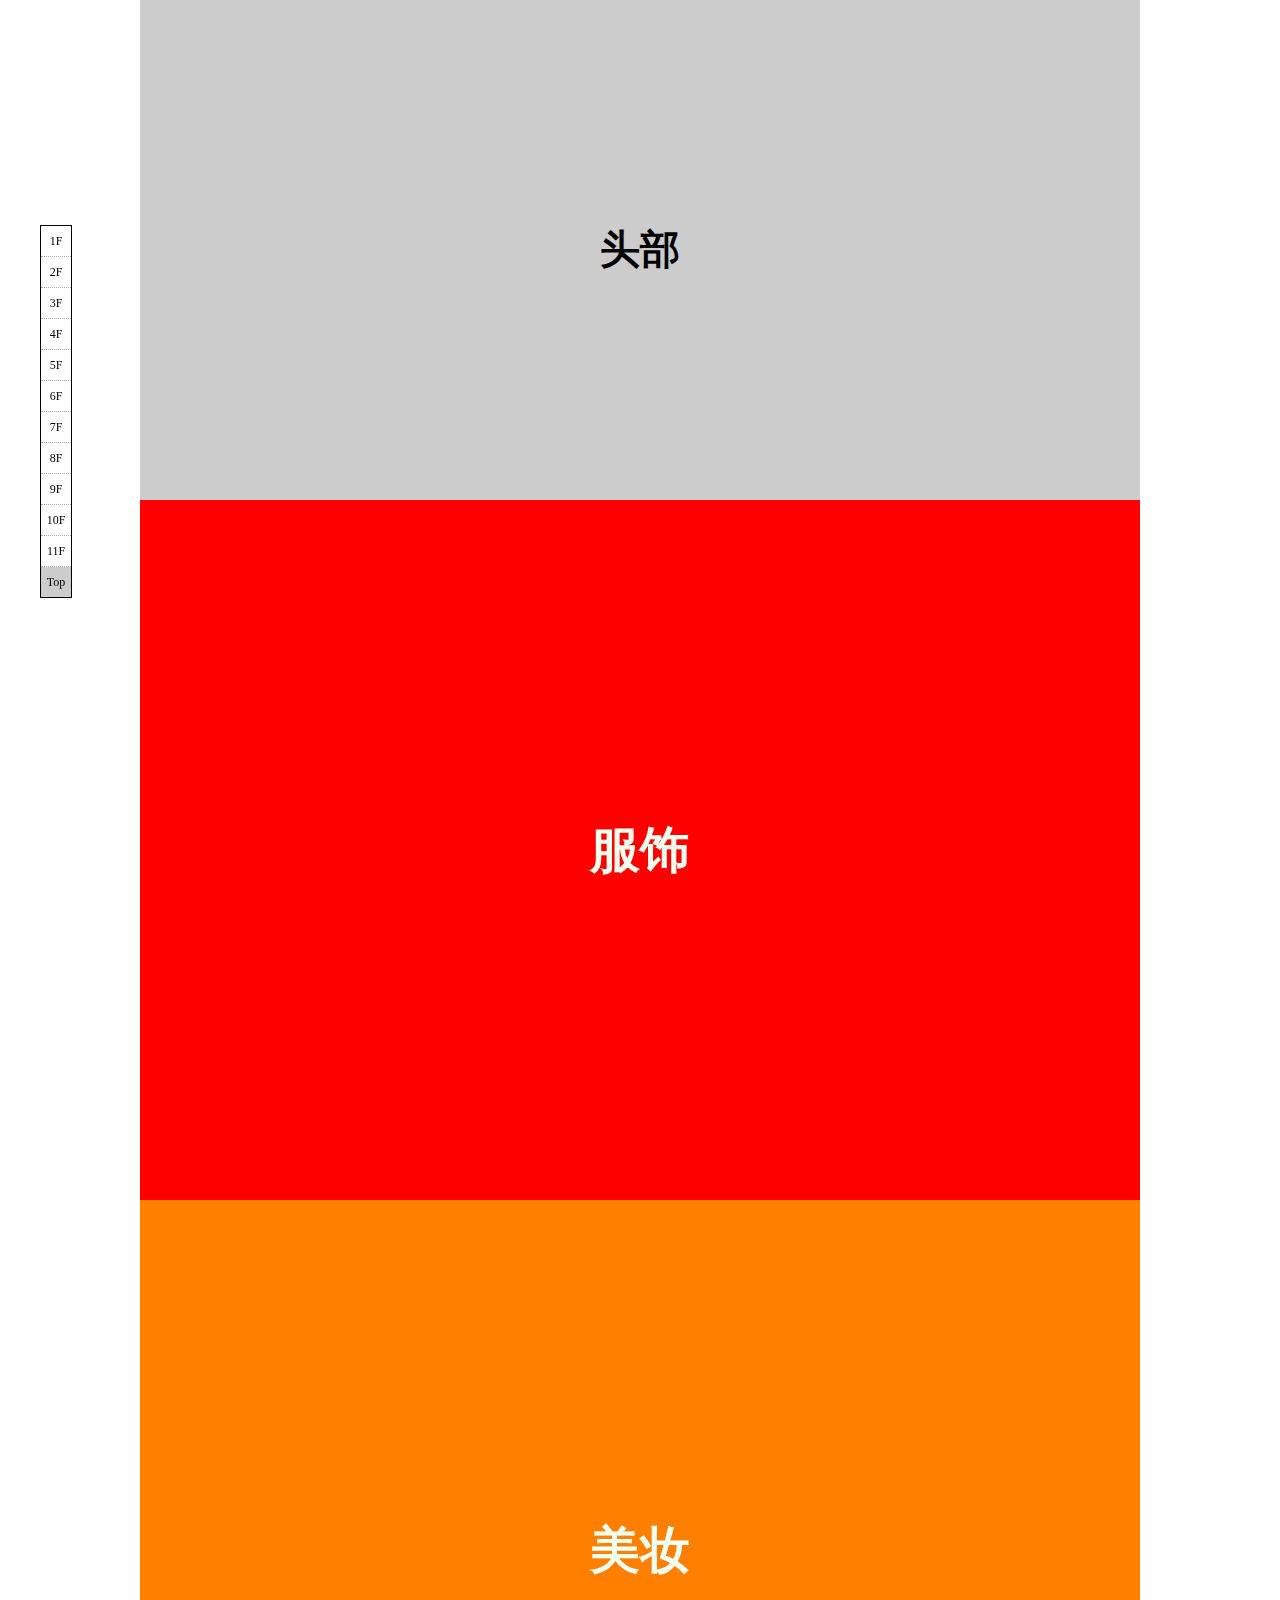
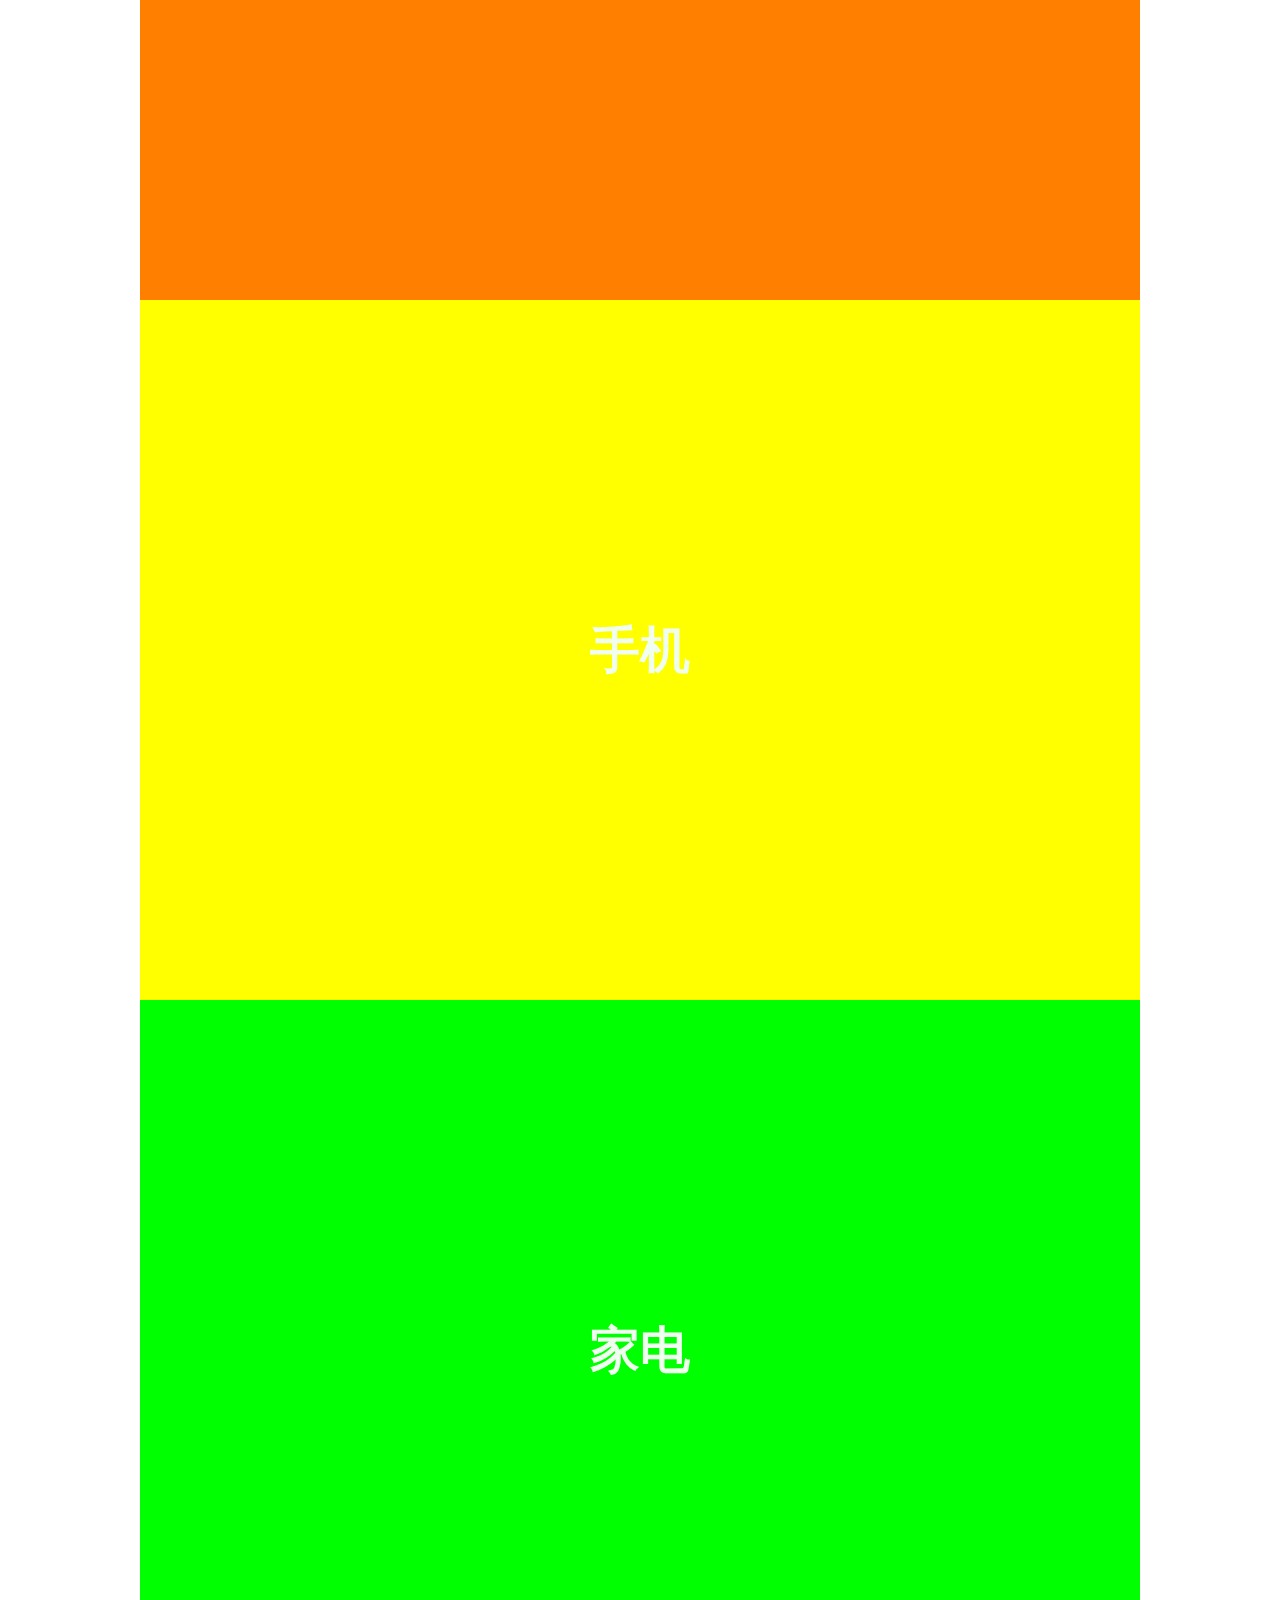
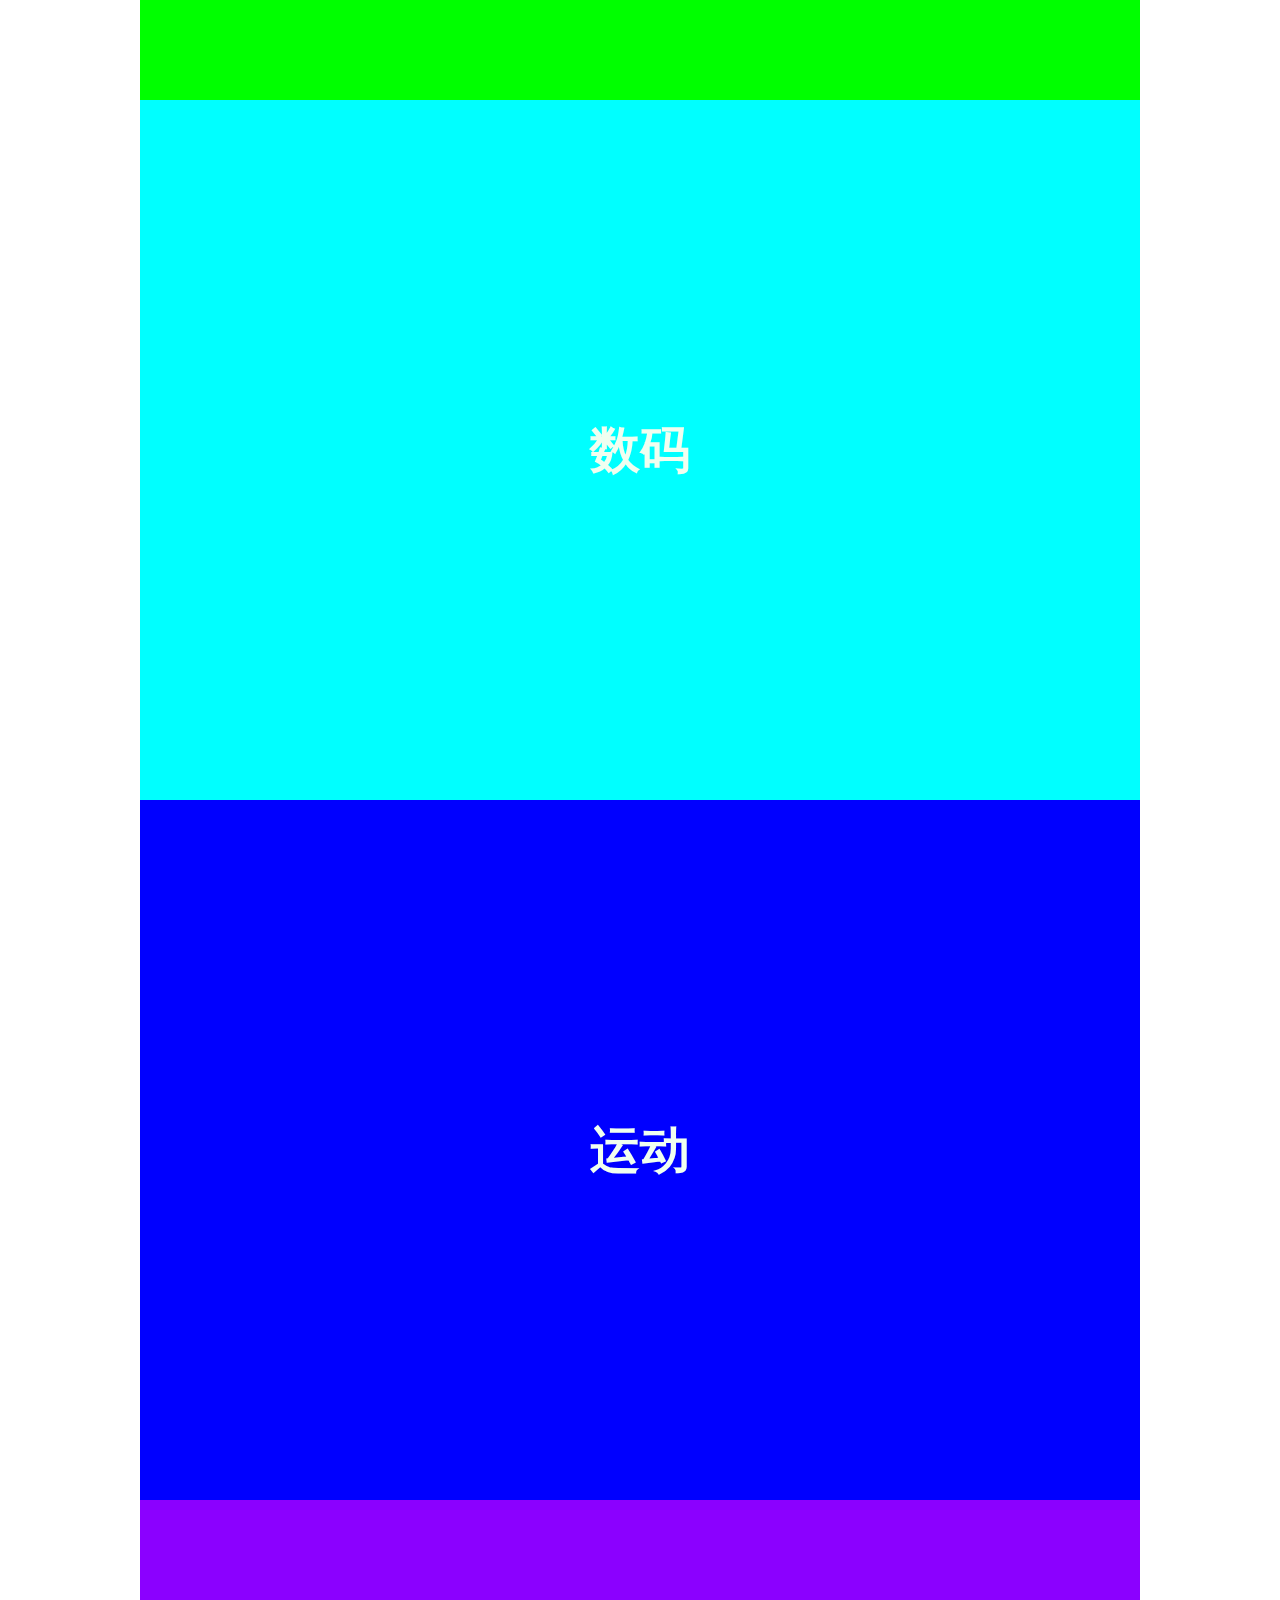
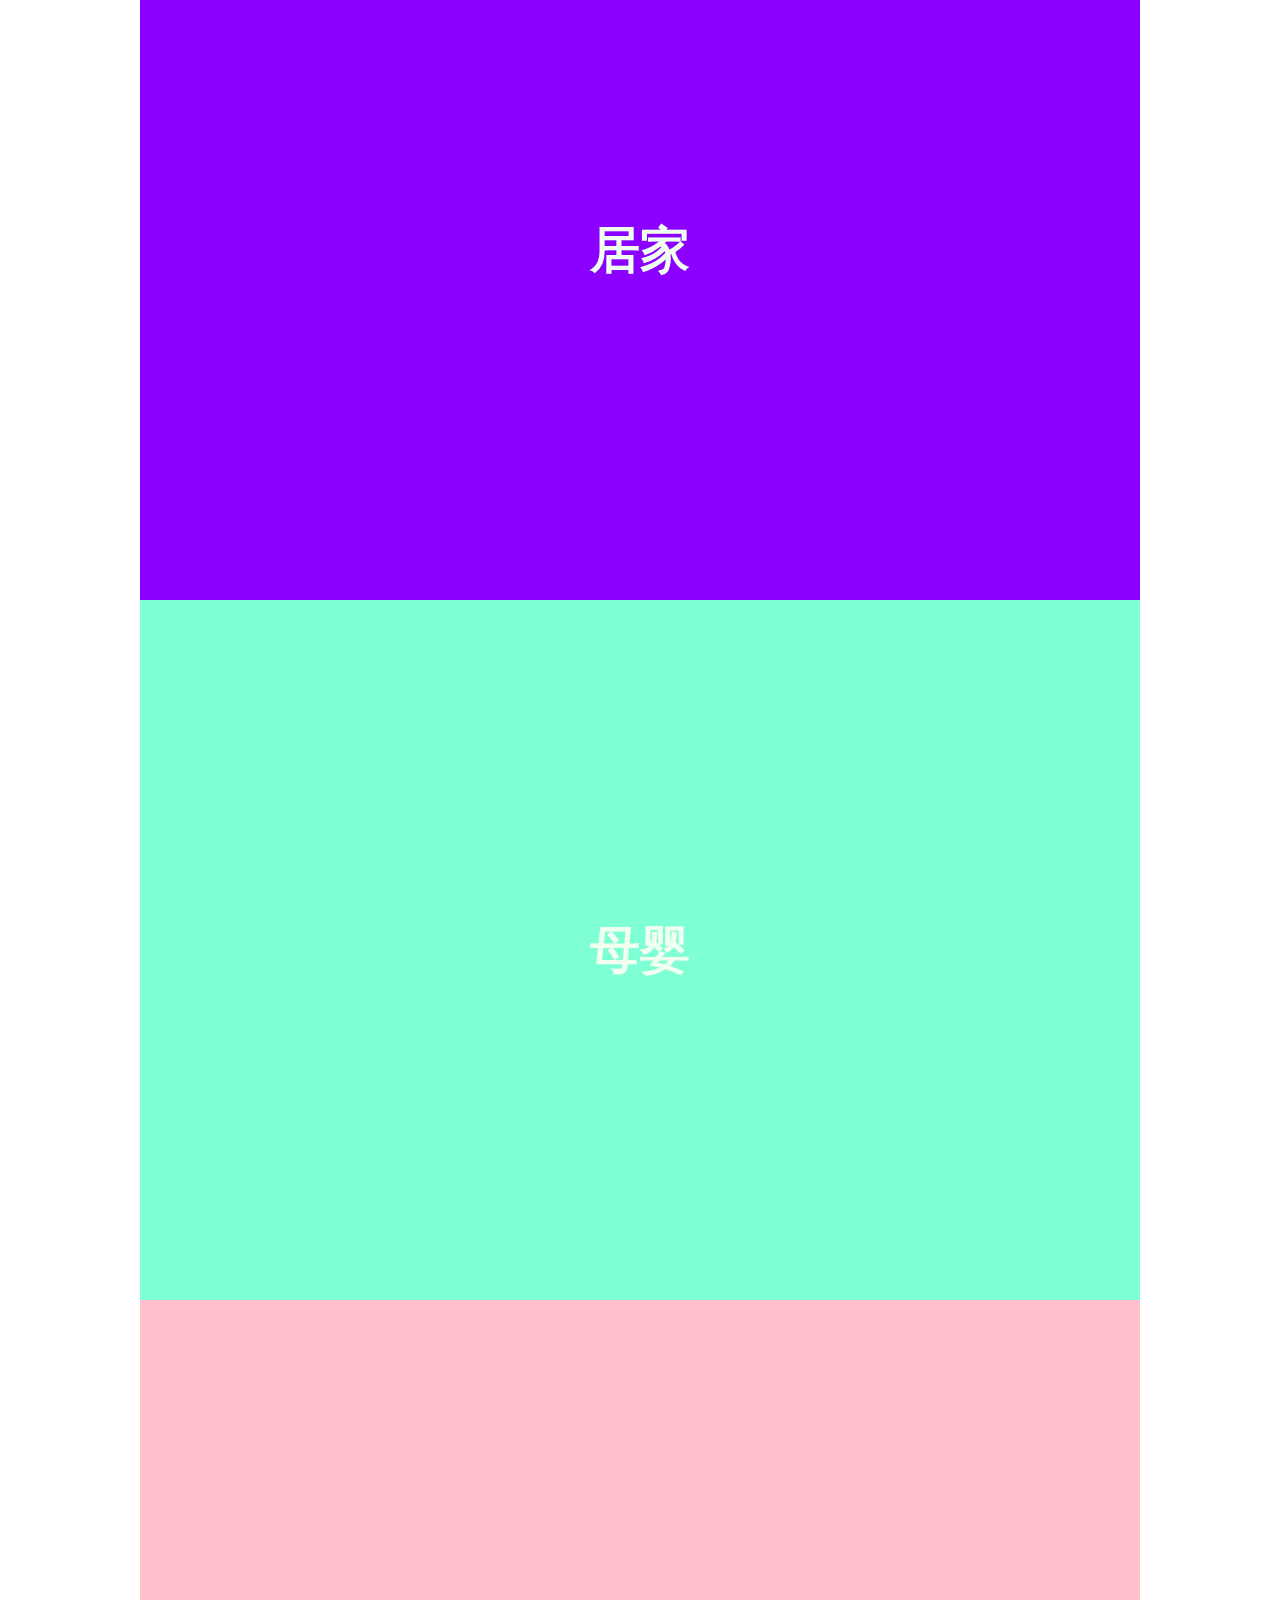
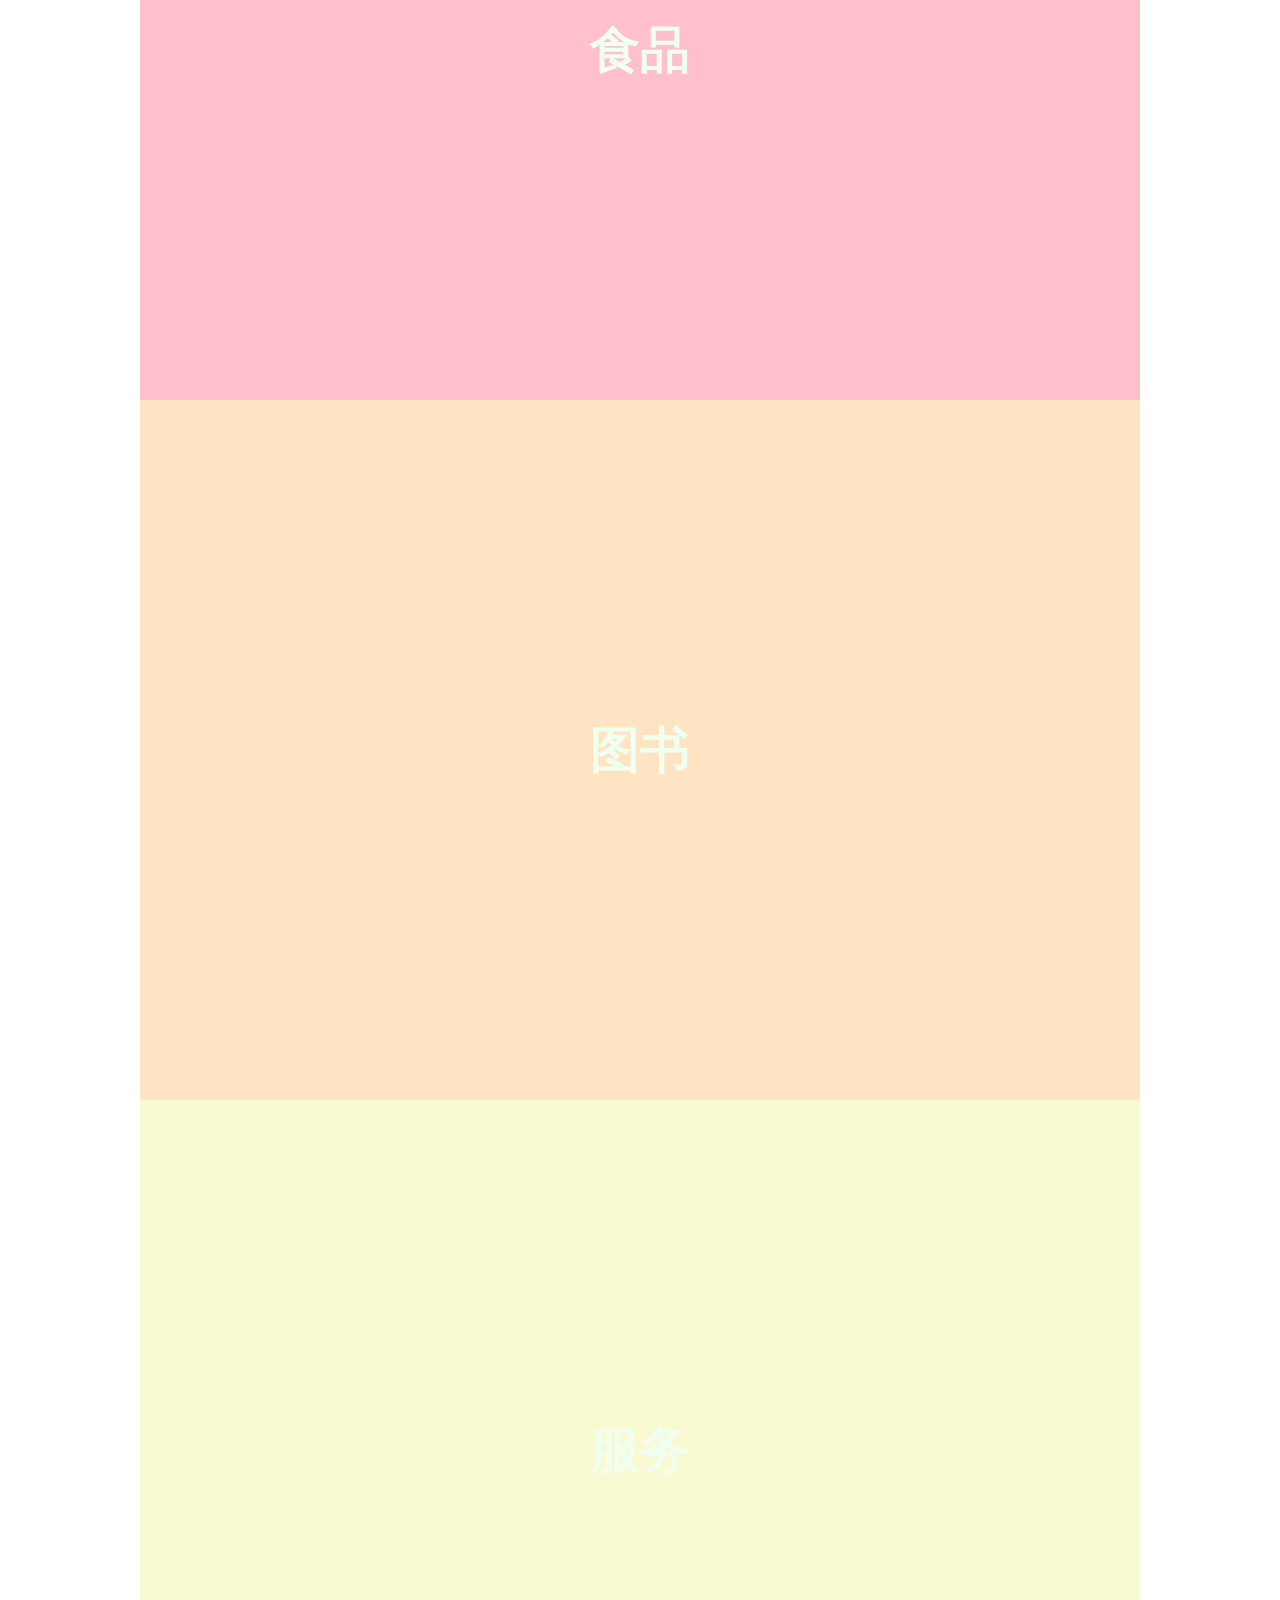
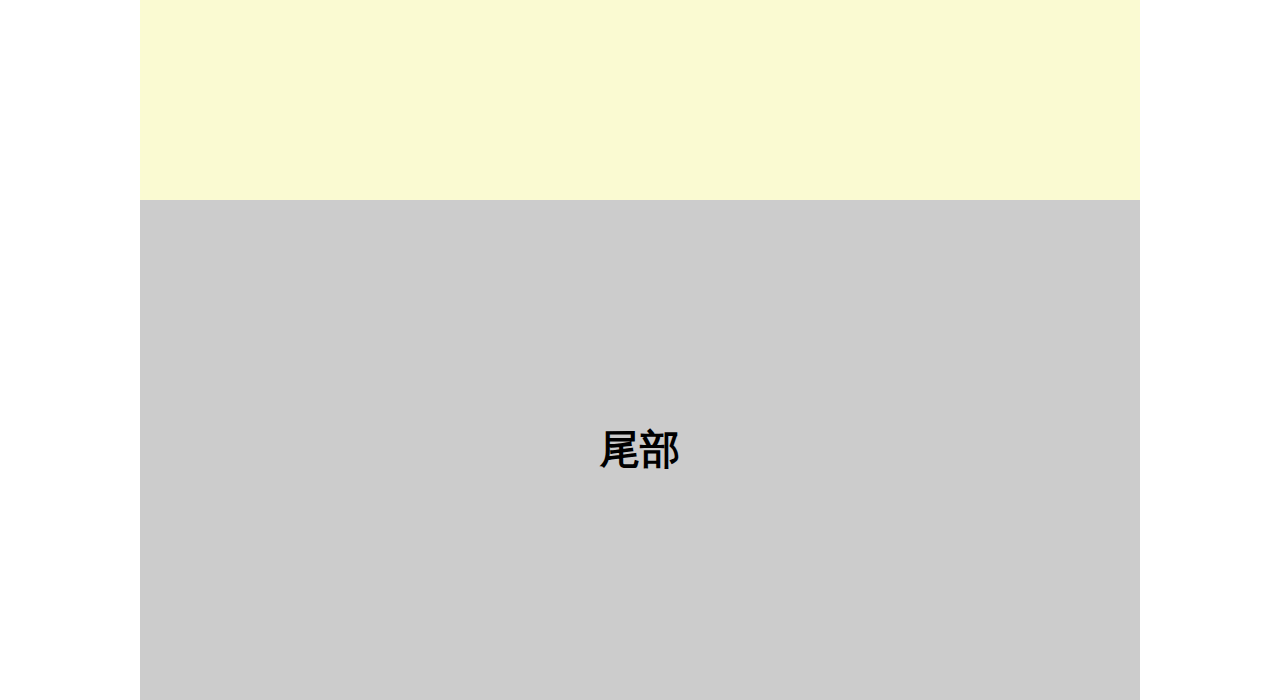
<file: index.html>
<!DOCTYPE html>
<html>

	<head>
		<meta charset="UTF-8">
		<title></title>
		<style>
			* {
				margin: 0;
				padding: 0;
			}
			
			#menu {
				position: fixed;
				top: 25%;
				left: 40px;
				width: 30px;
				border: 1px solid;
			}
			
			#menu ul li {
				position: relative;
				width: 30px;
				height: 30px;
				list-style: none;
				text-align: center;
				line-height: 30px;
				font-size: 12px;
				cursor: pointer;
				border-bottom: 1px dotted #AAAAAA;
			}
			
			#menu ul li.last {
				background: #ccc;
				color: black;
				border-bottom: none;
			}
			
			#menu ul li span {
				display: none;
				width: 30px;
				height: 30px;
				position: absolute;
				top: 0;
				left: 0;
				color: red;
			}
			
			#menu ul li:hover span {
				display: block;
				background: darkred;
				color: white;
			}
			
			#menu ul li span.active {
				display: block;
				background: darkred;
				color: white;
			}
			
			#menu ul li:hover span.active {
				display: block;
				background: darkred;
				color: white;
			}
			
			#header,
			#main,
			#footer {
				margin: auto;
				width: 1000px;
				text-align: center;
				font-size: 40px;
				font-weight: bold;
				line-height: 500px;
			}
			
			#main div {
				height: 700px;
				font-size: 50px;
				color: honeydew;
				line-height: 700px;
			}
			
			#header {
				height: 500px;
				background: #ccc;
			}
			
			#footer {
				height: 500px;
				background: #ccc;
			}
		</style>
	</head>

	<body>
		<div id="menu">
			<ul>
				<li>1F <span>服饰</span> </li>
				<li>2F <span>美妆</span> </li>
				<li>3F <span>手机</span> </li>
				<li>4F <span>家电</span> </li>
				<li>5F <span>数码</span> </li>
				<li>6F <span>运动</span> </li>
				<li>7F <span>居家</span> </li>
				<li>8F <span>母婴</span> </li>
				<li>9F <span>食品</span> </li>
				<li>10F <span>图书</span> </li>
				<li>11F <span>服务</span> </li>
				<li class="last">Top</li>
			</ul>
		</div>
		<!--楼层内容开始-->
		<div id="header">头部</div>
		<div id="main">
			<div class="Louti" style="background: #FF0000;">服饰</div>
			<div class="Louti" style="background: #FF7F00;">美妆</div>
			<div class="Louti" style="background: #FFFF00;">手机</div>
			<div class="Louti" style="background: #00FF00;">家电</div>
			<div class="Louti" style="background: #00FFFF;">数码</div>
			<div class="Louti" style="background: #0000FF;">运动</div>
			<div class="Louti" style="background: #8B00FF;">居家</div>
			<div class="Louti" style="background: aquamarine;">母婴</div>
			<div class="Louti" style="background: pink;">食品</div>
			<div class="Louti" style="background: bisque;">图书</div>
			<div class="Louti" style="background: lightgoldenrodyellow;">服务</div>
		</div>
		<div id="footer">尾部</div>
		<!--我是分支提交的代码-->
		<!--Creating a new branch is quick & simple.222-->
		<!--Creating a new branch is quick AND simple.-->
	</body>
	<script src="jquery.3.1.1.js"></script>
	<script>
		var flag = false; //控制 当点击楼层号时，禁止滚动条的代码执行   值为true时，可以执行滚动条代码
		//  根据楼层号 控制滚走的距离  
		// 1、除了top的楼梯号，为每一个楼梯号添加一个click，控制楼梯滚走的距离（距离：当前楼层的offset().top ）
		$("#menu li:not(:last)").click(function() {
			flag = false;
			//当前点击的楼号红色的 其余黑色的
			$(this).find("span")
				.addClass("active")
				.end()
				.siblings()
				.find("span")
				.removeClass("active");
			//获取当前楼号对应楼层的 top值
			var sTop = $(".Louti").eq($(this).index()).offset().top;

			//将页面滚走的距离设置为  sTop  
			$("body,html").animate({
				"scrollTop": sTop
			}, 1000, function() {
				flag = true;
			});
		})
		//2、点击top   回到顶部
		$("#menu li:last").click(function() {
			$("body,html").animate({
				"scrollTop": 0
			}, 1000);
			$("#menu li span").removeClass("active");
		})

		//3、 滚动条滚动 --  找到当前楼层的索引    控制楼层号
		$(window).scroll(function() {
			//如果flag  为true   可以执行滚动条的代码
			if(flag) {
				//获取页面滚走的距离
				var sTop = $(document).scrollTop();
				console.log(sTop)
				//filter  返回满足条件的那个对象 
				//找到满足某个条件的楼层对象    
				var $floor = $(".Louti").filter(function(index, ele) {
					return Math.abs($(this).offset().top - sTop) < $(this).height() / 2;
				})

				//根据楼层的索引 设置楼梯号的 样式
				$("#menu li").eq($floor.index())
					.find("span")
					.addClass("active")
					.end()
					.siblings()
					.find("span")
					.removeClass("active");
			}
		})

		//		方法二：

		//		$(document).scroll(function() {
		//			if($(document).scrollTop() >= 500) {
		//				$("#menu").fadeIn(500);
		//				var i = Math.floor(($(document).scrollTop() - 500) / 700);
		//				$("ul li").eq(i).children("span").addClass("active");
		//				$("ul li").eq(i).siblings().children("span").removeClass("active")
		//			}else{
		//				$("#menu").fadeOut(333);
		//			}
		//		})
		//		
		//		
		//		$("ul li").not(".last").click(function() {
		//			$("body,html").animate({ "scrollTop": $(this).index() * 700 + 500 }, 666)
		//		})
		//		
		//		$(".last").click(function(){
		//			$("body").animate({ "scrollTop":0 },500);
		//		})
	</script>

</html>
</file>
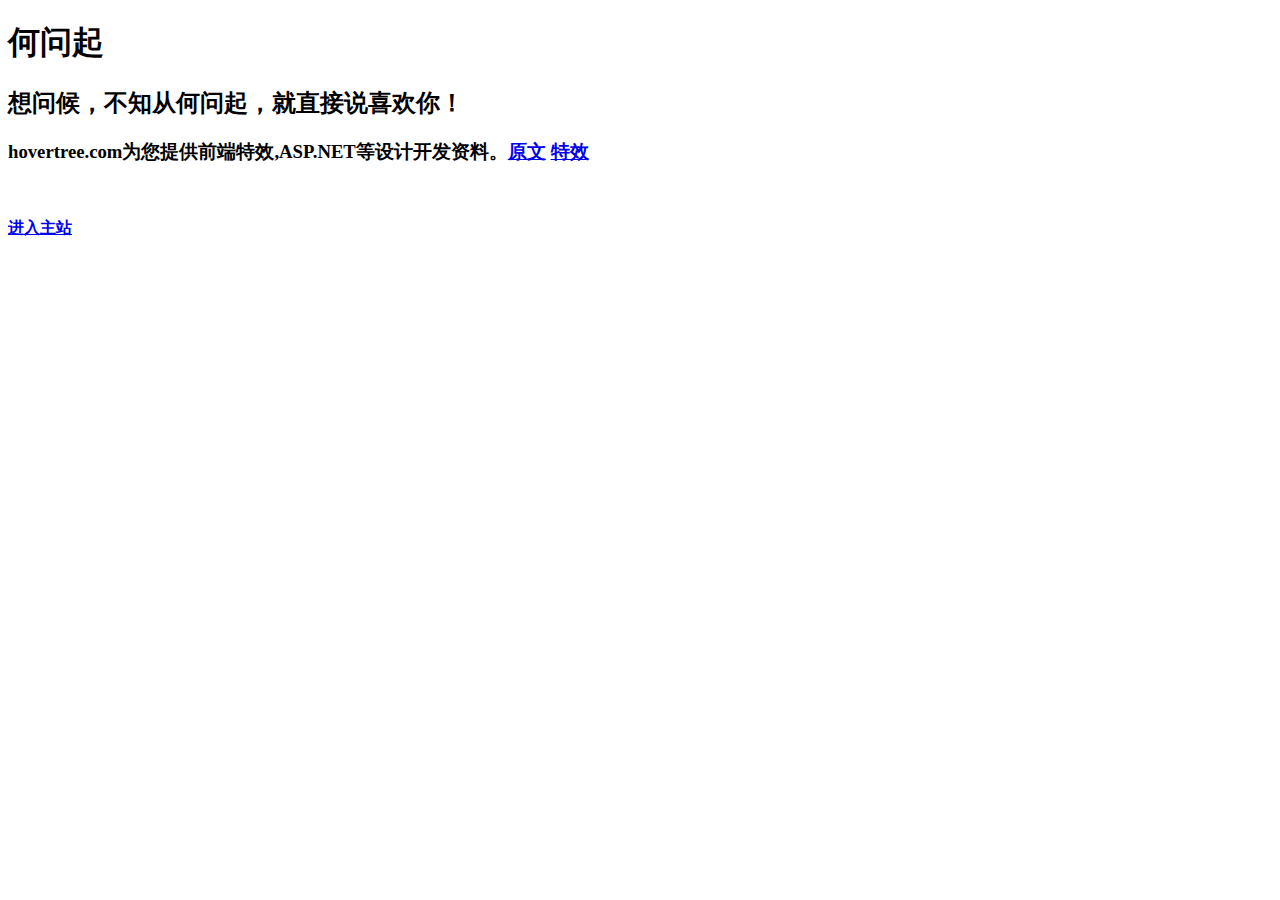
<file: dome1.html>
<!DOCTYPE html>
   <html xmlns="http://www.w3.org/1999/xhtml">
   <head>
   <meta http-equiv="Content-Type" content="text/html; charset=utf-8" />
   <title>html5跟随鼠标炫酷网站引导页动画 - 何问起</title>
  <link href="http://hovertree.com/texiao/html5/index/hovertreewelcome.css" type="text/css" rel="stylesheet" />
   </head>
   <body ondragstart="window.event.returnValue=false" oncontextmenu="window.event.returnValue=false" onselectstart="event.returnValue=false">
   
  <div id="hovertreecontainer">
  
  <div>
  <h1 id="h1">何问起 </h1>
  <h2 id="h2"> 想问候，不知从何问起，就直接说喜欢你！</h2>
  <h3 id="h2">hovertree.com为您提供前端特效,ASP.NET等设计开发资料。<a href="http://hovertree.com/hvtart/bjae/onxw4ahp.htm">原文</a> <a href="http://hovertree.com/texiao/">特效</a></h3>
  <p>&nbsp;</p>
  <p><strong><a href="http://hovertree.com/">进入主站</a></strong></p>
  <p>&nbsp;</p>
  <p>&nbsp;</p>
  <p>&nbsp;</p>
  <p>&nbsp;</p>
  <p>&nbsp;</p>
  </div>
  
  </div>
  
  <canvas id="canvas"></canvas>
 <audio autoplay="autoplay">
  <source src="http://hovertree.com" type="audio/ogg">
  <source src="http://cms.hovertree.com/hovertreesound/hovertreexihuanni.mp3" type="audio/mpeg">
  您的浏览器不支持播放音乐。请用支持html5的浏览器打开,例如chrome或火狐或者新版IE等。
 <br />何问起 hovertree.com
  </audio><script type="text/javascript" src="http://hovertree.com/texiao/html5/index/hovertreewelcome.js">
 </script>
  <script type="text/javascript">
  
  ; (function (window) {
  
  var ctx,
  hue,
  logo,
  form,
  buffer,
  target = {},
  tendrils = [],
  settings = {};
 
  settings.debug = true;
  settings.friction = 0.5;
  settings.trails = 20;
  settings.size = 50;
  settings.dampening = 0.25;
  settings.tension = 0.98;
  
  Math.TWO_PI = Math.PI * 2;
 
 // ========================================================================================
  // Oscillator 何问起
  // ----------------------------------------------------------------------------------------
  
  function Oscillator(options) {
  this.init(options || {});
  }
  
  Oscillator.prototype = (function () {
  
  var value = 0;
  
  return {
 
  init: function (options) {
  this.phase = options.phase || 0;
  this.offset = options.offset || 0;
  this.frequency = options.frequency || 0.001;
  this.amplitude = options.amplitude || 1;
  },
  
  update: function () {
  this.phase += this.frequency;
  value = this.offset + Math.sin(this.phase) * this.amplitude;
  return value;
  },
  
  value: function () {
  return value;
  }
  };
  
  })();
  
  // ========================================================================================
 // Tendril hovertree.com
  // ----------------------------------------------------------------------------------------
  
  function Tendril(options) {
  this.init(options || {});
  }
  
  Tendril.prototype = (function () {
 
 function Node() {
 this.x = 0;
 this.y = 0;
 this.vy = 0;
 this.vx = 0;
 }
 
 return {
 
 init: function (options) {
 
 this.spring = options.spring + (Math.random() * 0.1) - 0.05;
 this.friction = settings.friction + (Math.random() * 0.01) - 0.005;
 this.nodes = [];
 
 for (var i = 0, node; i < settings.size; i++) {
 
 node = new Node();
 node.x = target.x;
 node.y = target.y;
 
 this.nodes.push(node);
 }
 },
 
 update: function () {
 
 var spring = this.spring,
 node = this.nodes[0];
 
 node.vx += (target.x - node.x) * spring;
 node.vy += (target.y - node.y) * spring;
 
 for (var prev, i = 0, n = this.nodes.length; i < n; i++) {
 
 node = this.nodes[i];

if (i > 0) {

 prev = this.nodes[i - 1];
 
 node.vx += (prev.x - node.x) * spring;
 node.vy += (prev.y - node.y) * spring;
node.vx += prev.vx * settings.dampening;
node.vy += prev.vy * settings.dampening;
 }
 
 node.vx *= this.friction;
 node.vy *= this.friction;
 node.x += node.vx;
 node.y += node.vy;

 spring *= settings.tension;
 }
 },
 
 draw: function () {

 var x = this.nodes[0].x,
 y = this.nodes[0].y,
 a, b;

ctx.beginPath();
 ctx.moveTo(x, y);
 
for (var i = 1, n = this.nodes.length - 2; i < n; i++) {

 a = this.nodes[i];
 b = this.nodes[i + 1];
 x = (a.x + b.x) * 0.5;
y = (a.y + b.y) * 0.5;

 ctx.quadraticCurveTo(a.x, a.y, x, y);
}

 a = this.nodes[i];
 b = this.nodes[i + 1];
 
 ctx.quadraticCurveTo(a.x, a.y, b.x, b.y);
 ctx.stroke();
 ctx.closePath();
 }
 };
 
 })();
 
 // ----------------------------------------------------------------------------------------
 
 function init(event) {
 
 document.removeEventListener('mousemove', init);
 document.removeEventListener('touchstart', init);
 
 document.addEventListener('mousemove', mousemove);
 document.addEventListener('touchmove', mousemove);
 document.addEventListener('touchstart', touchstart);
 
 mousemove(event);
 reset();
 loop();
 }
 
 function reset() {
 
 tendrils = [];
 
 for (var i = 0; i < settings.trails; i++) {
 
tendrils.push(new Tendril({
 spring: 0.45 + 0.025 * (i / settings.trails)
 }));
 }
 }
 
 function loop() {
 
 if (!ctx.running) return;
 
 ctx.globalCompositeOperation = 'source-over';
 ctx.fillStyle = 'rgba(8,5,16,0.4)';
 ctx.fillRect(0, 0, ctx.canvas.width, ctx.canvas.height);
 ctx.globalCompositeOperation = 'lighter';
 ctx.strokeStyle = 'hsla(' + Math.round(hue.update()) + ',90%,50%,0.25)';
 ctx.lineWidth = 1;

 if (ctx.frame % 60 == 0) {
 console.log(hue.update(), Math.round(hue.update()), hue.phase, hue.offset, hue.frequency, hue.amplitude);
 }
 
 for (var i = 0, tendril; i < settings.trails; i++) {
 tendril = tendrils[i];
 tendril.update();
 tendril.draw();
 }
 
 ctx.frame++;
 ctx.stats.update();
 requestAnimFrame(loop);
 }
 
 function resize() {
 ctx.canvas.width = window.innerWidth;
 ctx.canvas.height = window.innerHeight;
 } 
 function start() {
 if (!ctx.running) {
 ctx.running = true;
 loop();
 }
 }
 
 function stop() {
 ctx.running = false;
 }
 
 function mousemove(event) {
 if (event.touches) {
 target.x = event.touches[0].pageX;
 target.y = event.touches[0].pageY;
 } else {
 target.x = event.clientX
 target.y = event.clientY;
 }
 event.preventDefault();
 }
 
 function touchstart(event) {
 if (event.touches.length == 1) {
 target.x = event.touches[0].pageX;
 target.y = event.touches[0].pageY;
 }
 }
  function keyup(event) {
 
 switch (event.keyCode) {
 case 32:
 save();
 break;
 default:
 // console.log(event.keyCode); hovertree.com
 }
}

 function letters(id) {
 
 var el = document.getElementById(id),
 letters = el.innerHTML.replace('&amp;', '&').split(''),
 heading = '';
 
 for (var i = 0, n = letters.length, letter; i < n; i++) {
 letter = letters[i].replace('&', '&amp');
 heading += letter.trim() ? '<span class="letter-' + i + '">' + letter + '</span>' : '&nbsp;';
 }

 el.innerHTML = heading;
 setTimeout(function () {
 el.className = 'transition-in';
}, (Math.random() * 500) + 500);
 }
 
 function save() {

 if (!buffer) {
 
 buffer = document.createElement('canvas');
 buffer.width = screen.availWidth;
 buffer.height = screen.availHeight;
 buffer.ctx = buffer.getContext('2d');
 
 form = document.createElement('form');
 form.method = 'post';
 form.input = document.createElement('input');
 form.input.type = 'hidden';
 form.input.name = 'data';
 form.appendChild(form.input);

 document.body.appendChild(form);
 }
 
 buffer.ctx.fillStyle = 'rgba(8,5,16)';
 buffer.ctx.fillRect(0, 0, buffer.width, buffer.height);
 
 buffer.ctx.drawImage(canvas,
 Math.round(buffer.width / 2 - canvas.width / 2),
 Math.round(buffer.height / 2 - canvas.height / 2)
 );
 
 buffer.ctx.drawImage(logo,
 Math.round(buffer.width / 2 - logo.width / 4),
 Math.round(buffer.height / 2 - logo.height / 4),
 logo.width / 2,
 logo.height / 2
 );

 window.open(buffer.toDataURL(), 'wallpaper', 'top=0,left=0,width=' + buffer.width + ',height=' + buffer.height);
 
 // form.input.value = buffer.toDataURL().substr(22);
 // form.submit(); hovertree.com
 }
 
 window.requestAnimFrame = (function () {
return window.requestAnimationFrame || window.webkitRequestAnimationFrame || window.mozRequestAnimationFrame || function (fn) { window.setTimeout(fn, 1000 / 60) };
 })();
 
window.onload = function () {

 ctx = document.getElementById('canvas').getContext('2d');
 ctx.stats = new Stats();
 ctx.running = true;
 ctx.frame = 1;
 
 logo = new Image();
 logo.src = 'ht' + 'tp://ho' + 'vertree.c' + 'om/themes/hvtimages/hvtlogo.p' + 'ng';

 hue = new Oscillator({
 phase: Math.random() * Math.TWO_PI,
 amplitude: 85,
 frequency: 0.0015,
 offset: 285
 });

 letters('h1');
 letters('h2');
 
 document.addEventListener('mousemove', init);
 document.addEventListener('touchstart', init);
 document.body.addEventListener('orientationchange', resize);
 window.addEventListener('resize', resize);
 window.addEventListener('keyup', keyup);
 window.addEventListener('focus', start);
 window.addEventListener('blur', stop);

 resize();
 
 if (window.DEBUG) {
 
 var gui = new dat.GUI();

// gui.add(settings, 'debug');
settings.gui.add(settings, 'trails', 1, 30).onChange(reset);
 settings.gui.add(settings, 'size', 25, 75).onFinishChange(reset);
 settings.gui.add(settings, 'friction', 0.45, 0.55).onFinishChange(reset);
 settings.gui.add(settings, 'dampening', 0.01, 0.4).onFinishChange(reset);
 settings.gui.add(settings, 'tension', 0.95, 0.999).onFinishChange(reset);
 
 document.body.appendChild(ctx.stats.domElement);
}
};

})(window);

 </script>
 </body>
 </html>
</file>
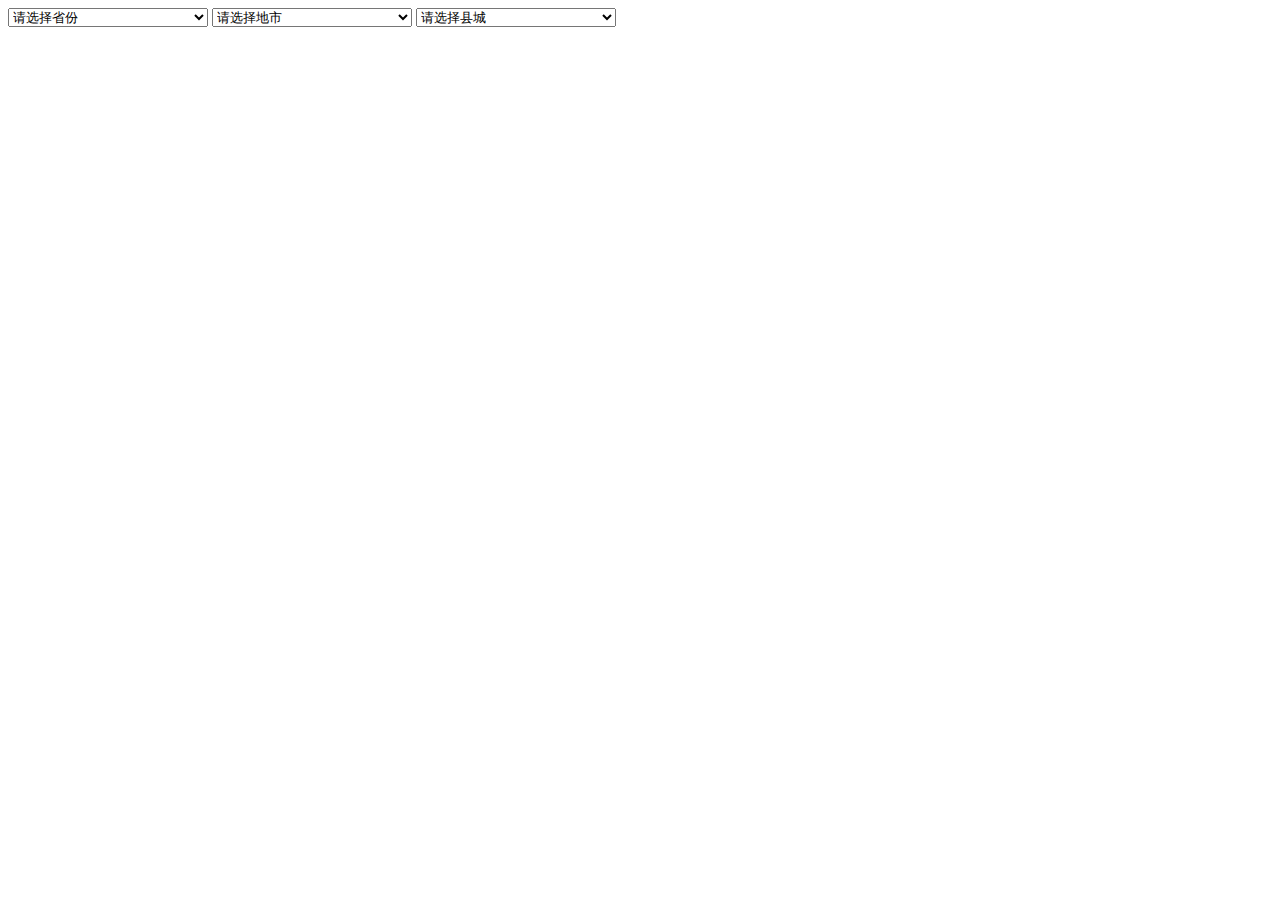
<file: 三级联动.html>
<!DOCTYPE html>
<html>
	<head>
		<meta charset="UTF-8">
		<title></title>
	<style type="text/css">

		select {width:200px; }

	</style>

	<title>3级级联菜单</title>

</head>

<body>

<select id="province" size="1" onchange="change(this.value);"><option>请选择省份</option>

</select>

<select id="city" size="1" onchange="countyChange(this.value);"><option>请选择地市</option>

</select>

<select id="county" size="1"><option>请选择县城</option>

</select>

<script type="text/javascript">



var region = {

		

		湖南:

		{

			"常德" :["石门","桃源","临澧","汉寿"],

			"益阳":["益阳1","益阳2","益阳3"],

			"岳阳":["岳阳1","岳阳2","岳阳3","岳阳4","岳阳5","岳阳6","岳阳7"],

			"永州":["永州1","永州2"],

			"郴州":["郴州1","郴州2","郴州3"],

			"湘潭":["湘潭1","湘潭2","湘潭3"]

		},

		广东:

		{

			"广州":["广州1","广州2","广州3"],

			"珠海":["珠海1","珠海2","珠海3"],

			"佛山":["佛山1"]

		}

	}

	



//alert(region["湖南"]["常德"]);

	var province = document.getElementById("province");

	var city = document.getElementById("city");

	var county = document.getElementById("county");

	//二级联动不用定义你选的省份,直接用省份(key)来决定下面的市(value)值,

	var provinceName = null;

	for (ele in region)

	{

		//alert(ele);

		var op = new Option(ele , ele , false , false);

		province.options[province.length] = op;

	}	

	var change = function(src)

	{		

		city.innerHTML = "";

		for (index in region[src])

		{

			//alert(index);

			var op = new Option(index , index , false , false);

			city.options[city.length] = op;

		}

		//记住你选的省份的值是什么

		provinceName=src;

	}

	var countyChange = function(src2)

	{

		county.innerHTML = "";

		//关键是如何表示:第三级县城的数据:??

		for (index in region[provinceName][src2])

		{

			//alert(index);

			var op = new Option(region[provinceName][src2][index] , region[provinceName][src2][index] , false , false);

			county.options[county.length] = op;

		}

	}

</script>

</body>

</html>
</file>
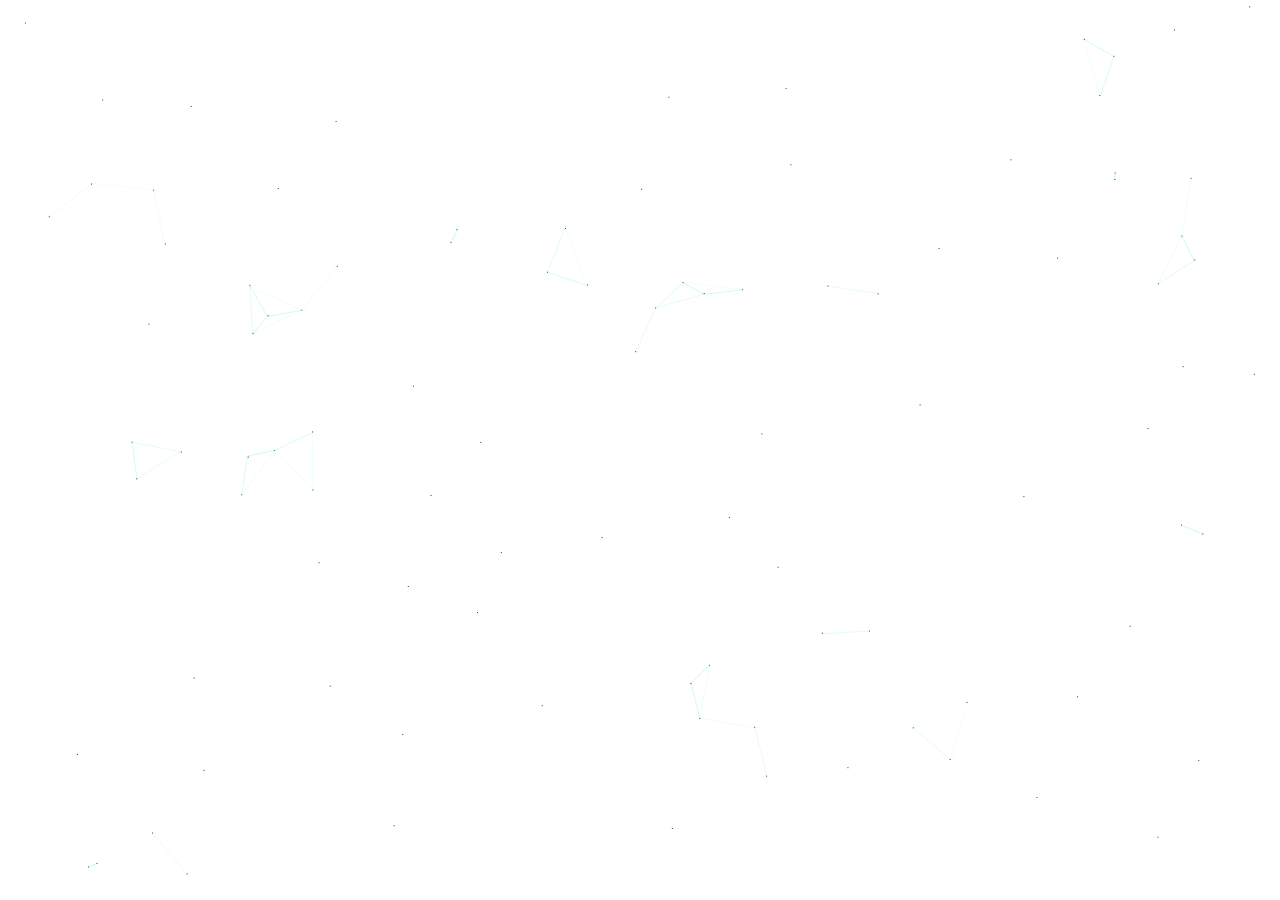
<file: 蒲公英连线.html>
<!DOCTYPE html>
<html>
<head>
    <meta charset="utf-8">
    <meta http-equiv="X-UA-Compatible" content="IE=edge,chrome=1">
    <title>Examples</title>
    <meta name="description" content="">
    <meta name="keywords" content="">
    <link href="" rel="stylesheet">
</head>
<body>
 <script>
!function(){function n(n,e,t){return n.getAttribute(e)||t}function e(n){return document.getElementsByTagName(n)}function t(){var t=e("script"),o=t.length,i=t[o-1];return{l:o,z:n(i,"zIndex",-1),o:n(i,"opacity",.8),c:n(i,"color","110,237,233"),n:n(i,"count",99)}}function o(){a=m.width=window.innerWidth||document.documentElement.clientWidth||document.body.clientWidth,c=m.height=window.innerHeight||document.documentElement.clientHeight||document.body.clientHeight}function i(){r.clearRect(0,0,a,c);var n,e,t,o,m,l;s.forEach(function(i,x){for(i.x+=i.xa,i.y+=i.ya,i.xa*=i.x>a||i.x<0?-1:1,i.ya*=i.y>c||i.y<0?-1:1,r.fillRect(i.x-.5,i.y-.5,1,1),e=x+1;e<u.length;e++)n=u[e],null!==n.x&&null!==n.y&&(o=i.x-n.x,m=i.y-n.y,l=o*o+m*m,l<n.max&&(n===y&&l>=n.max/2&&(i.x-=.03*o,i.y-=.03*m),t=(n.max-l)/n.max,r.beginPath(),r.lineWidth=t/2,r.strokeStyle="rgba("+d.c+","+(t+.2)+")",r.moveTo(i.x,i.y),r.lineTo(n.x,n.y),r.stroke()))}),x(i)}var a,c,u,m=document.createElement("canvas"),d=t(),l="c_n"+d.l,r=m.getContext("2d"),x=window.requestAnimationFrame||window.webkitRequestAnimationFrame||window.mozRequestAnimationFrame||window.oRequestAnimationFrame||window.msRequestAnimationFrame||function(n){window.setTimeout(n,1e3/45)},w=Math.random,y={x:null,y:null,max:2e4};m.id=l,m.style.cssText="position:fixed;top:0;left:0;z-index:"+d.z+";opacity:"+d.o,e("body")[0].appendChild(m),o(),window.onresize=o,window.onmousemove=function(n){n=n||window.event,y.x=n.clientX,y.y=n.clientY},window.onmouseout=function(){y.x=null,y.y=null};for(var s=[],f=0;d.n>f;f++){var h=w()*a,g=w()*c,v=2*w()-1,p=2*w()-1;s.push({x:h,y:g,xa:v,ya:p,max:6e3})}u=s.concat([y]),setTimeout(function(){i()},100)}();
</script>
</body>
</html>
</file>
